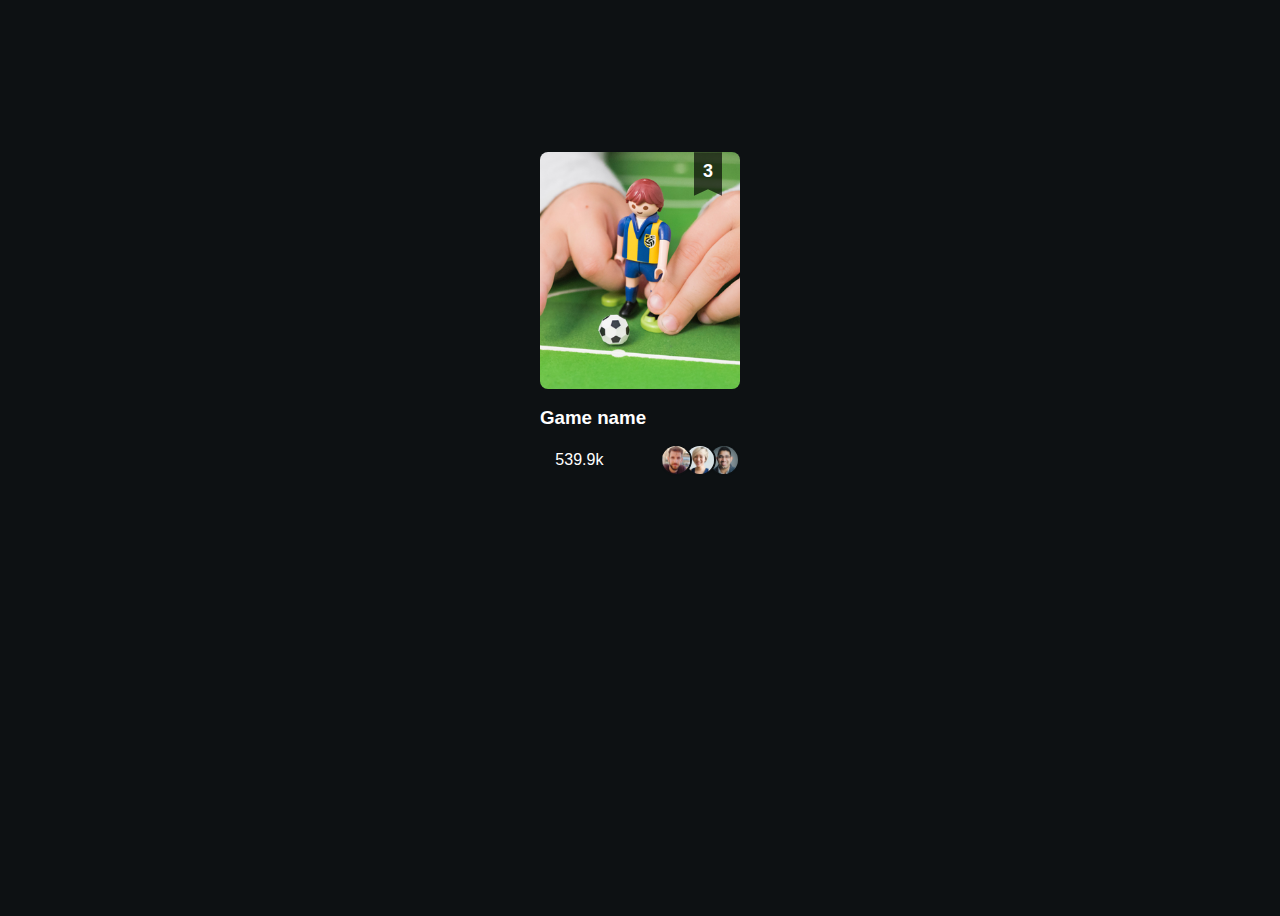
<file: popdog-card-clone/index.html>
<!DOCTYPE html>
<html lang="en">
  <head>
    <meta charset="UTF-8" />
    <meta name="viewport" content="width=device-width, initial-scale=1.0" />
    <meta http-equiv="X-UA-Compatible" content="ie=edge" />
    <title>Top Games</title>
    <link
      rel="stylesheet"
      href="https://cdnjs.cloudflare.com/ajax/libs/font-awesome/5.14.0/css/all.min.css"
      integrity="sha512-1PKOgIY59xJ8Co8+NE6FZ+LOAZKjy+KY8iq0G4B3CyeY6wYHN3yt9PW0XpSriVlkMXe40PTKnXrLnZ9+fkDaog=="
      crossorigin="anonymous"
    />
    <link rel="stylesheet" href="css/main.css" />
  </head>

  <body>
    <div class="game">
      <div class="rank">3</div>

      <div class="front">
        <img class="thumbnail" src="img/game-cover.jpg" alt="" />
        <h3 class="name icon">Game name</h3>
        <div class="stats">
          <p class="viewers icon">539.9k</p>
          <div class="streamers">
            <img src="img/streamer-1.jpg" alt="" />
            <img src="img/streamer-2.jpg" alt="" />
            <img src="img/streamer-3.jpg" alt="" />
          </div>
        </div>
      </div>

      <div class="back">
        <div class="streaming-info">
          <p class="game-stat">559k<span>Watching</span></p>
          <p class="game-stat">25.8k<span>Streams</span></p>
        </div>
        <button class="btn">See more streams</button>
        <div class="streamers">
          <div class="streamer">
            <div class="icon"><img src="img/streamer-1.jpg" alt="" /></div>
            <p class="name">Gamer1</p>
            <p class="number">36.1k</p>
          </div>
          <div class="streamer">
            <div class="icon"><img src="img/streamer-2.jpg" alt="" /></div>
            <p class="name">Gamer 2</p>
            <p class="number">35.1k</p>
          </div>
          <div class="streamer">
            <div class="icon"><img src="img/streamer-3.jpg" alt="" /></div>
            <p class="name">Gamer 3</p>
            <p class="number">34.1k</p>
          </div>
        </div>
      </div>

      <div class="background">
        <img src="img/game-cover.jpg" alt="" />
      </div>
    </div>
    <svg width="0" height="0" x="0px" y="0px">
      <defs>
        <clipPath id="wave" clipPathUnits="objectBoundingBox">
          <path
            d="M1.5,0H1H0.5H0v0.8C0.3,0.8,0.3,1,0.5,1c0,0,0,0,0,0C0.8,1,0.8,0.8,1,0.8c0,0,0,0,0,0C1.3,0.8,1.3,1,1.5,1
	C1.8,1,1.8,0.8,2,0.8V0H1.5z"
          />
          <animateTransform
            attributeType="XML"
            attributeName="transform"
            type="translate"
            from="0 0"
            to="-200 0"
            begin="0s"
            dur="10s"
            repeatCount="indefinite"
          />
        </clipPath>
      </defs>
    </svg>
  </body>
</html>
</file>
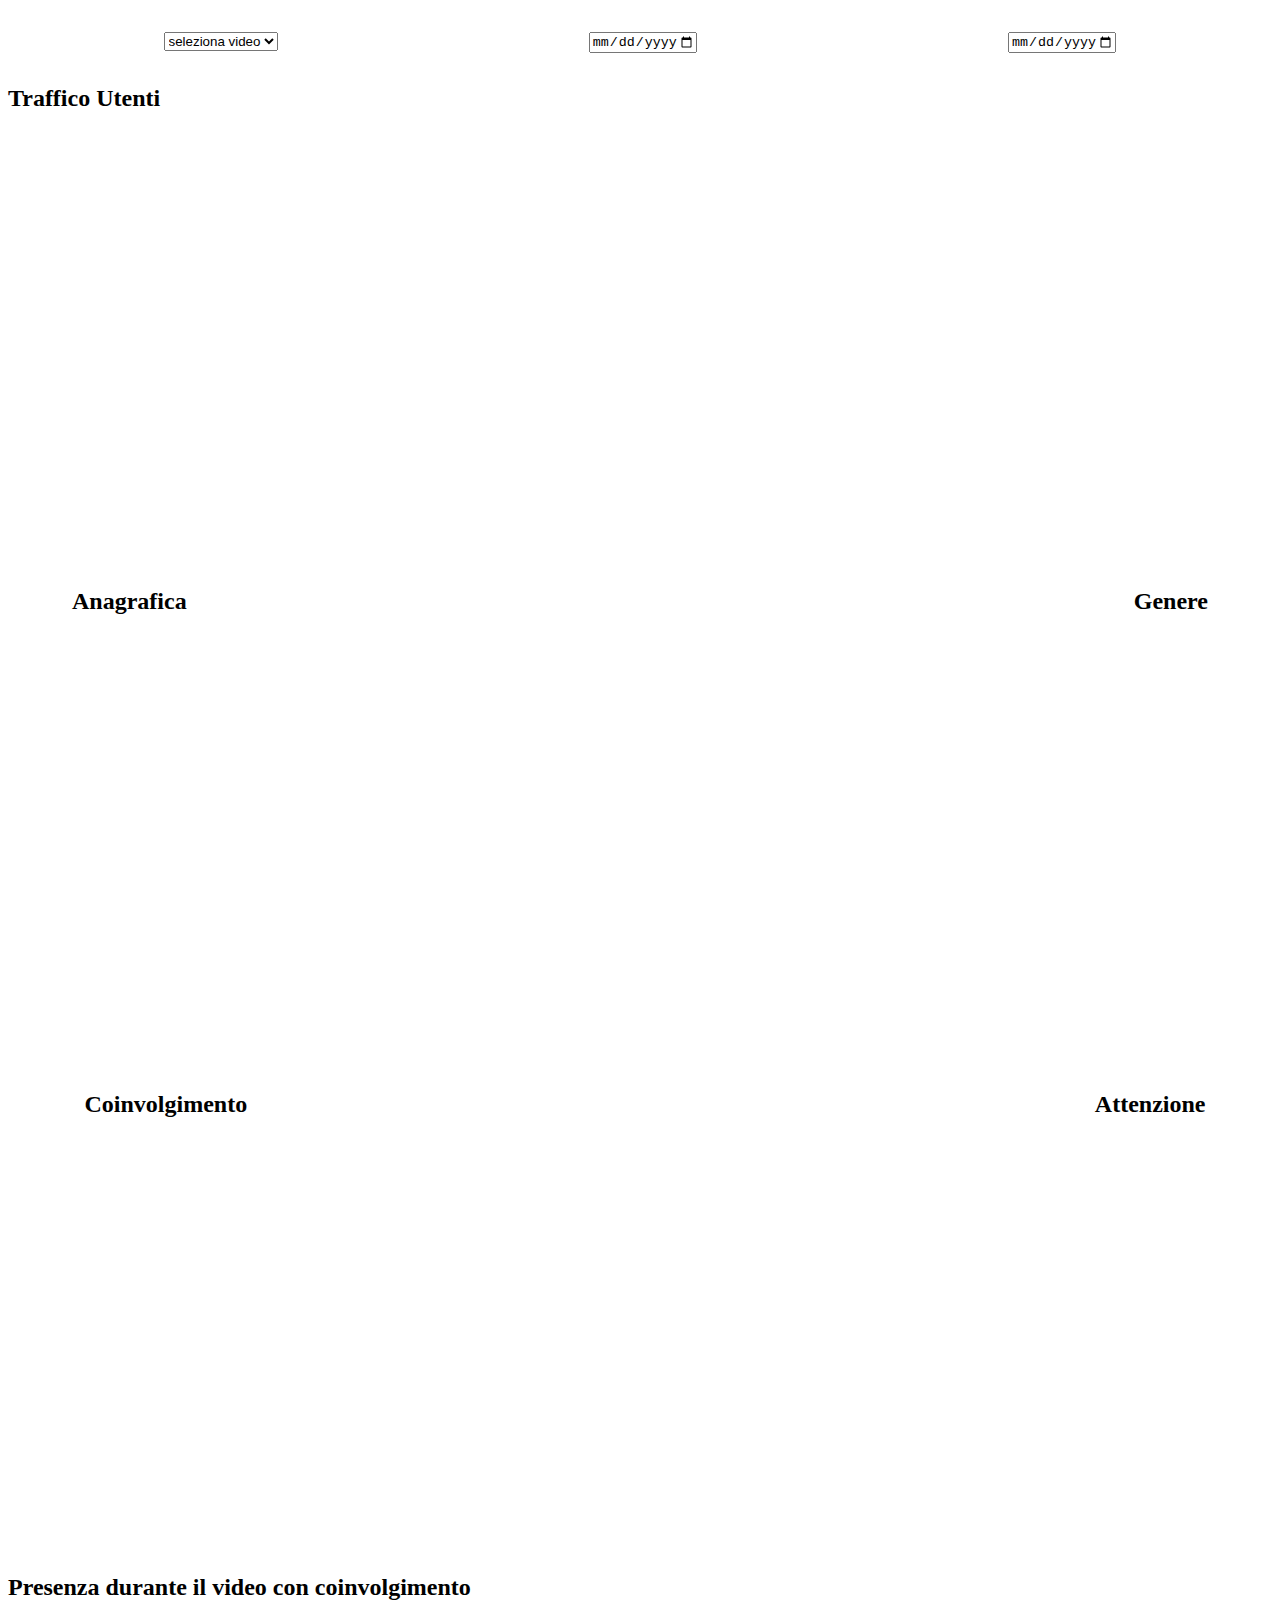
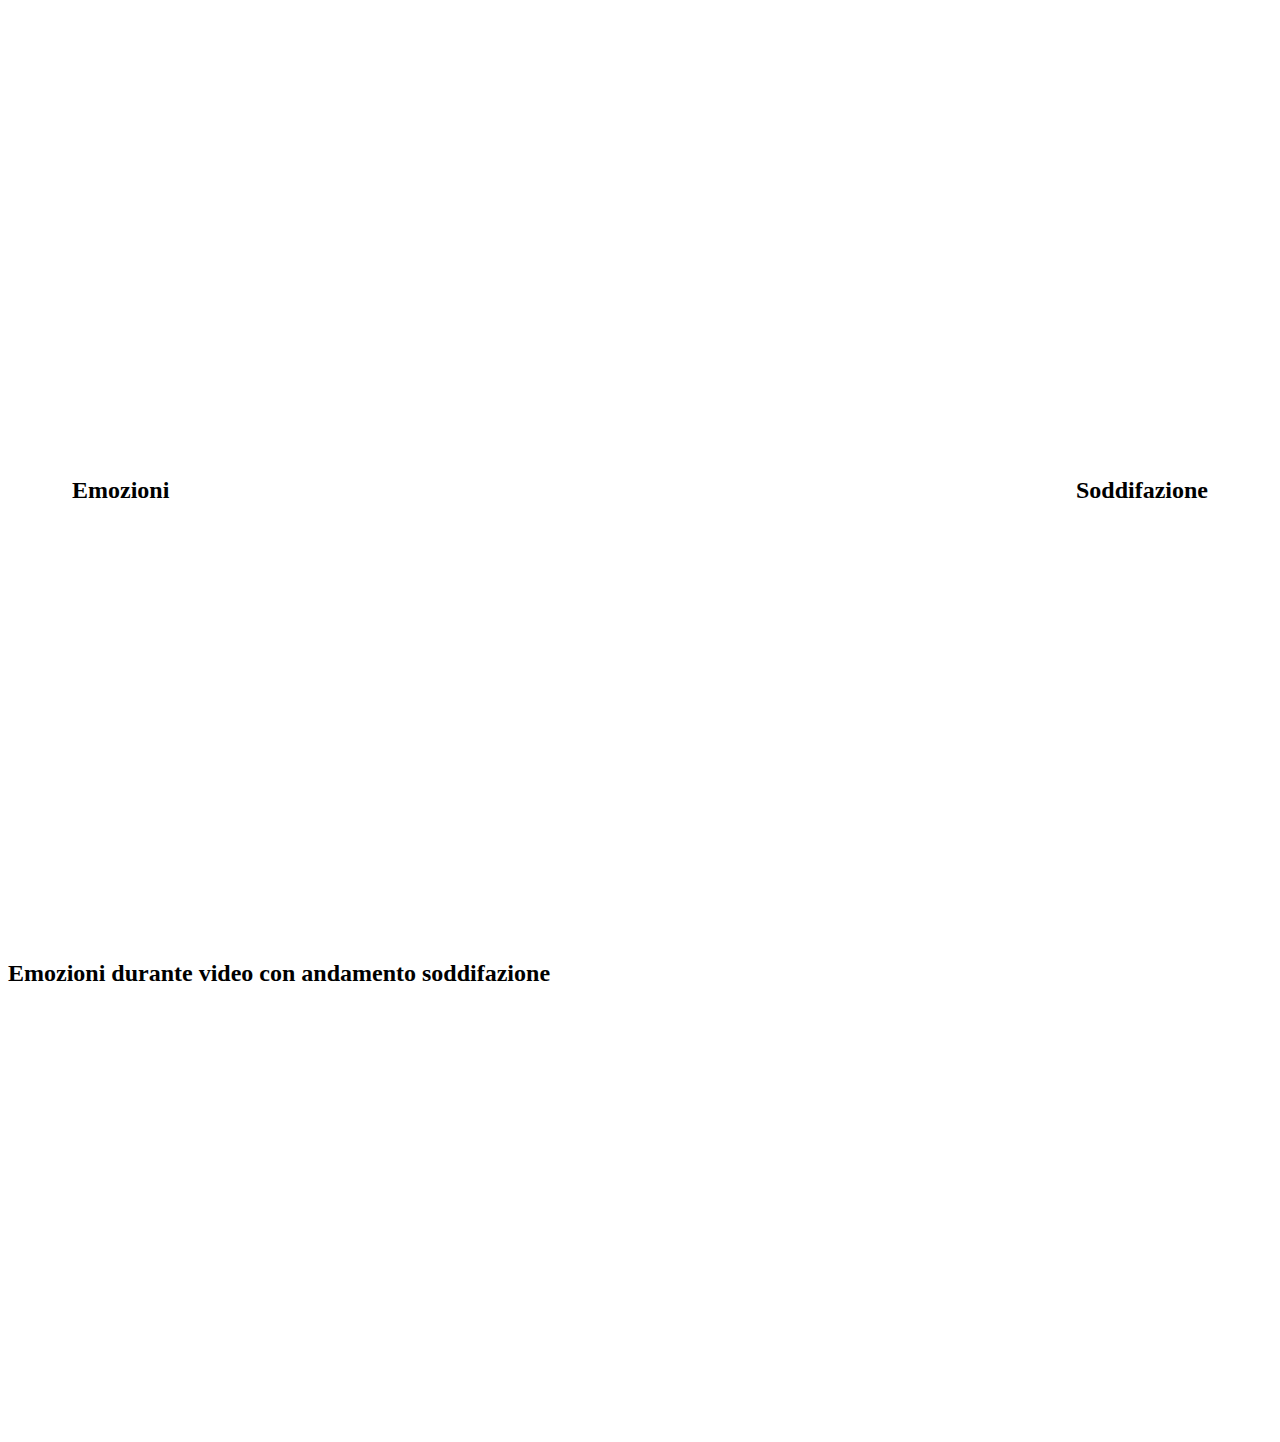
<file: Dashboard_chart_js/charts.html>
<!DOCTYPE html>
<html lang="en">
<head>
    <meta charset="UTF-8">
    <meta http-equiv="X-UA-Compatible" content="IE=edge">
    <meta name="viewport" content="width=device-width, initial-scale=1.0">
    <link rel="stylesheet" href="css/chart.css">
    
    <title>Chart Dashboard</title>
</head>
<body>
  <div class="selects_container container">
    <div class="video_select_div">
        <label class="select vid_select" for="video_select">
          <select name="" id="video_select"  >
            <option value="0">seleziona video</option>
            <option value="2">prova2</option>
            <option value="3">prova3</option>
            <option value="4">prova4</option>
          </select>
        </label>
    </div>
    <div class="from_date_div">
      <label class="select" for="start">

      <input type="date" id="from_date_input" name="trip-start"
            value=""
            min="2018-01-01" max="2022-12-31">
      </label>
    </div>
    <div class="to_date_div">
      <label class="select" for="to_date_input">

      <input type="date" id="to_date_input" name="trip-start"
            value=""
            min="2018-01-01" max="2022-12-31">
      </label>
    </div>
  </div>
  <div class="user_flow_div container">
    <h2 class="chart_title">Traffico Utenti</h2>
    <div class="user_flow_chart_div">
      <canvas id="user_flow_chart" width="1300" height="400" ></canvas>
    </div>
    
  </div>
  
  <div class="age_gender_container double_chart_container container">
    <div class="age_chart_div">
      <h2 class="chart_title left_disposition">Anagrafica</h2>
        <canvas id="age_chart" width="600" height="400" ></canvas>
      </div>
    <div class="gender_chart_div">
      <h2 class="chart_title right_disposition">Genere</h2>
        <canvas id="gender_chart" width="600" height="400" ></canvas>
    </div>
  </div>

  <div class="engagement_attention_container double_chart_container container ">
    <div class="engagement_chart_div">
      <h2 class="chart_title left_disposition">Coinvolgimento</h2>
        <canvas id="engagement_chart" width="580" height="400" ></canvas>
    </div>

    <div class="attention_chart_div">
      <h2 class="chart_title right_disposition">Attenzione</h2>
        <canvas id="attention_chart" width="600" height="400" ></canvas>
    </div>
  </div>

  <div class="presence_along_video_with_engagement_container_div container">
      <h2 class="chart_title">Presenza durante il video con coinvolgimento</h2>
      <div class="presence_along_video_with_engagement_chart_div">
        <canvas id="presence_along_video_with_engagement_chart"  width="1300" height="400"></canvas>
      </div>
  </div>

  <div class="emotions_valence_chart_container double_chart_container container">
    <div class="emotions_chart_div">
      <h2 class="chart_title left_disposition">Emozioni</h2>
      <canvas id="emotions_chart" width="600" height="400" ></canvas>
    </div>

    <div class="valence_chart_div">
      <h2 class="chart_title right_disposition">Soddifazione</h2>
      <canvas id="valence_chart" width="600" height="400" ></canvas>
    </div>
  </div>

  <div class="emotions_along_video_with_valence_container_div container">
    <h2 class="chart_title">Emozioni durante video con andamento soddifazione</h2>
    <div class="emotions_along_video_with_valence_chart_div">
      <canvas id="emotions_along_video_with_valence_chart"  width="1300" height="400"></canvas>
    </div>
</div>
  


    
</body>
<script src="js/jQuery.js"></script>
<script src="js/Chart2_9.js"></script>
<script src="js/charts_logic.js"></script>
</html>
</file>
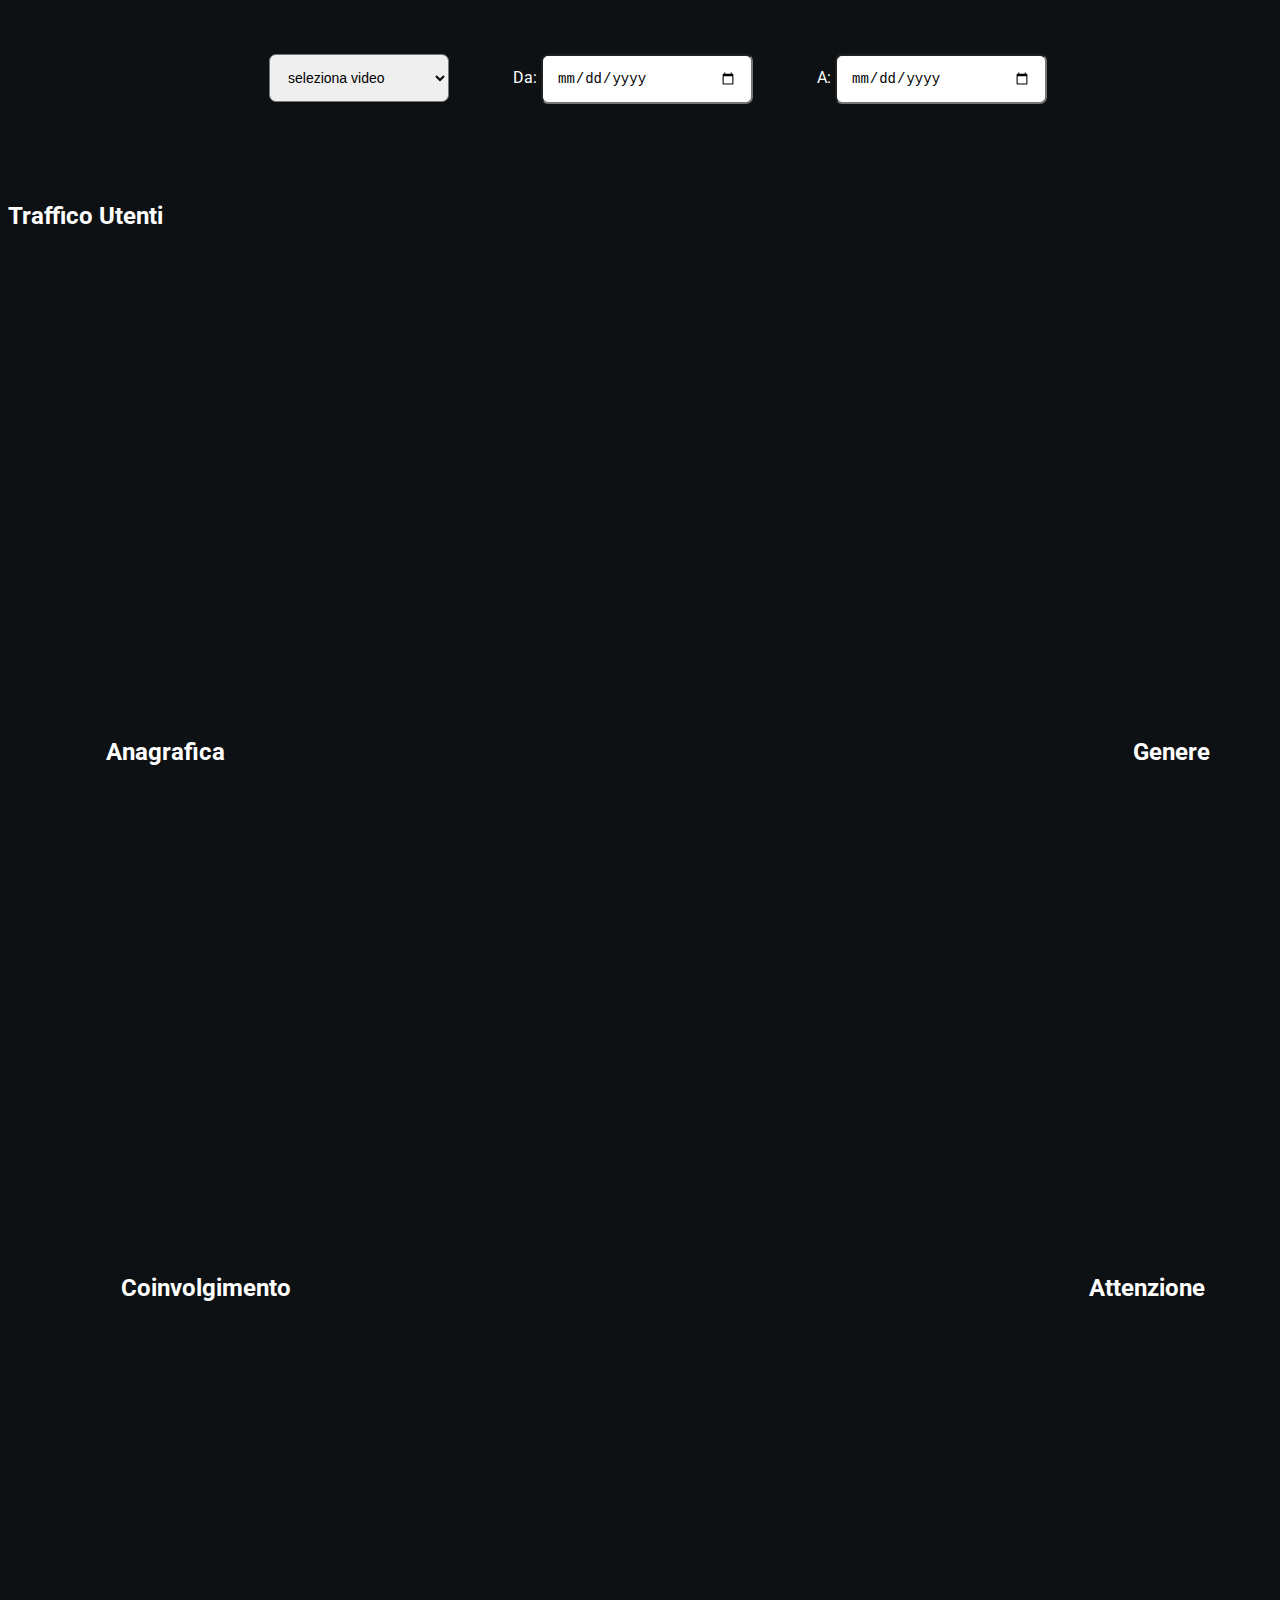
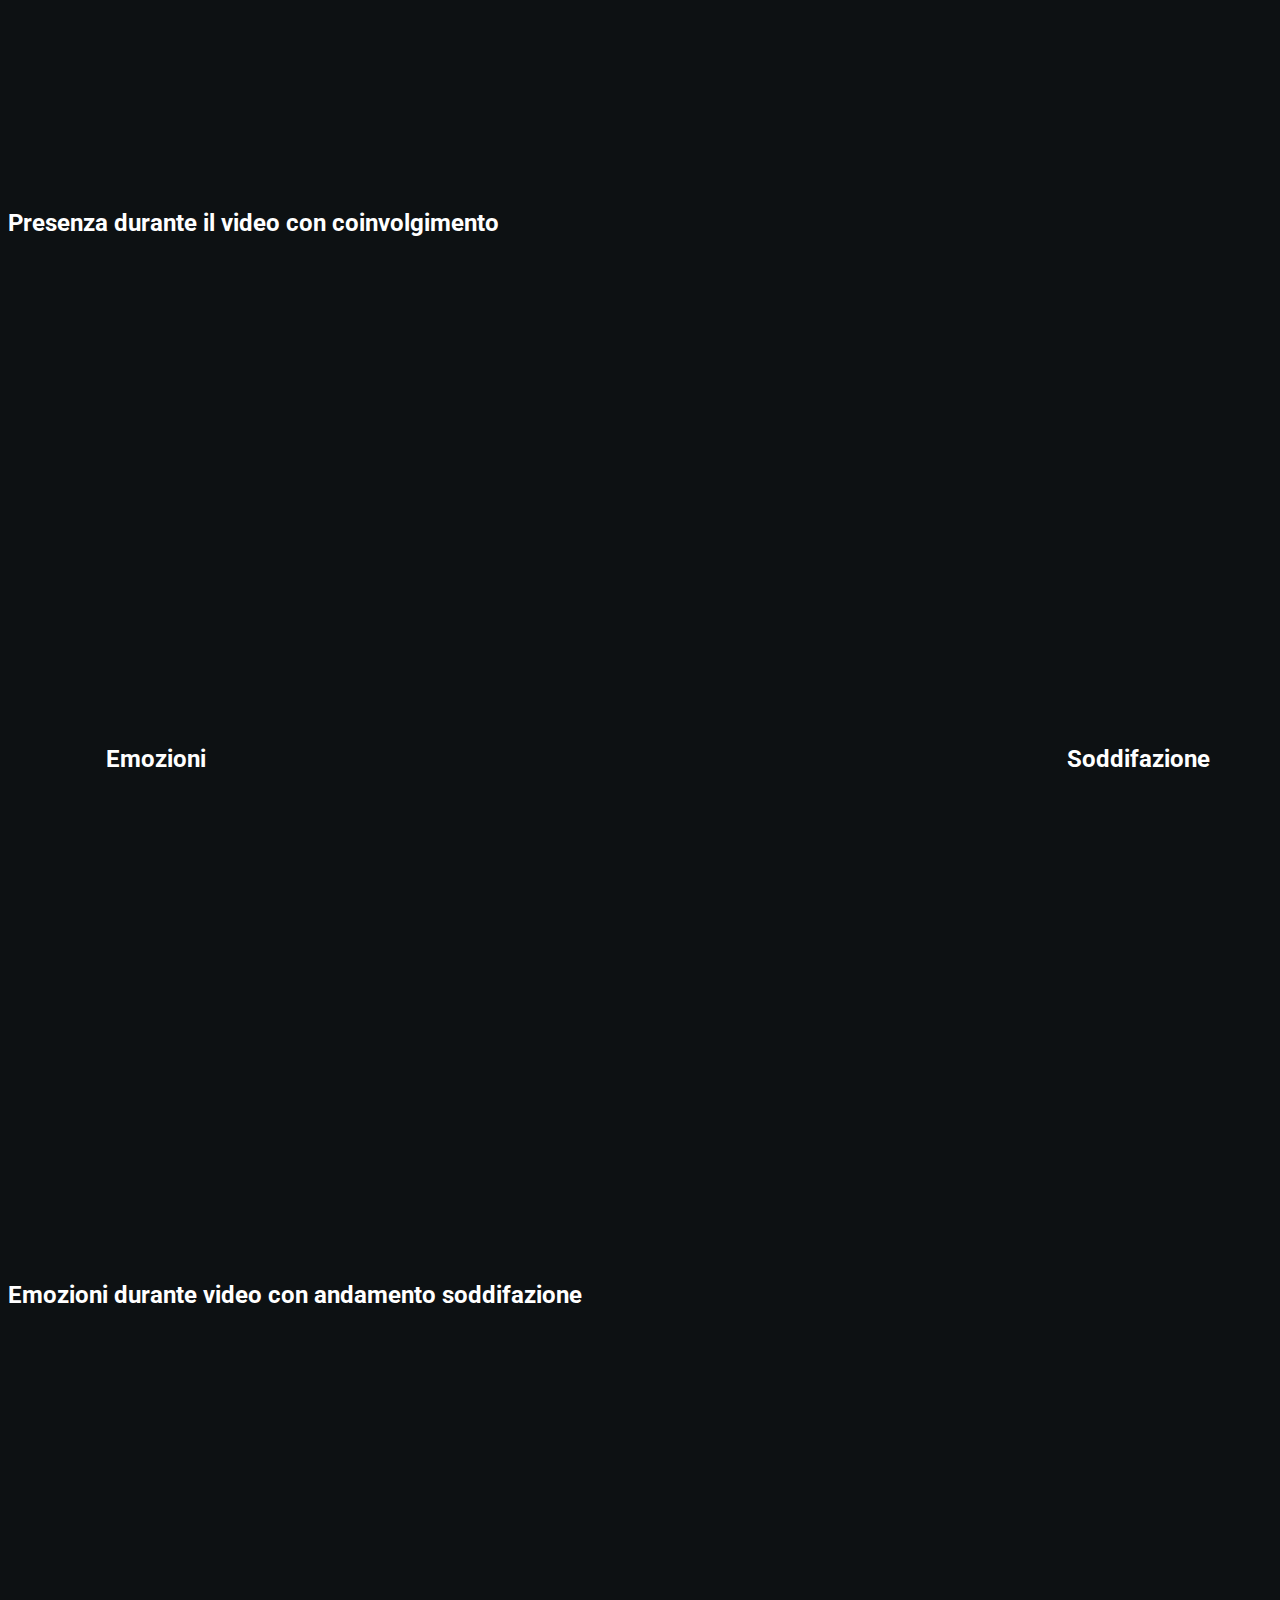
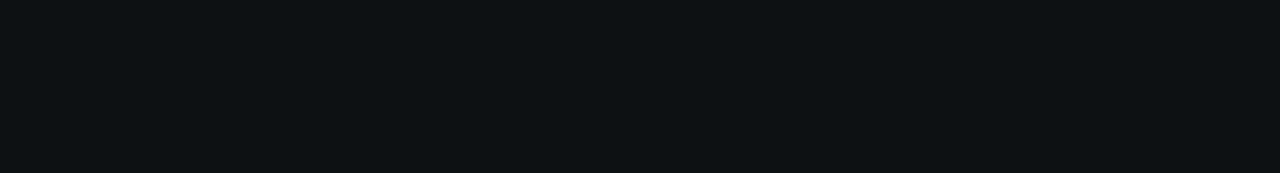
<file: Dashboard_chart_js/charts_dark.html>
<!DOCTYPE html>
<html lang="en">
<head>
    <meta charset="UTF-8">
    <meta http-equiv="X-UA-Compatible" content="IE=edge">
    <meta name="viewport" content="width=device-width, initial-scale=1.0">
    <link rel="stylesheet" href="css/chart.css">
    <link rel="stylesheet" href="css/body_dark.css"><!--Do not include when porting dashboard to external page-->
    
    <title>Chart Dashboard</title>
</head>
<body>
  <div class="selects_container container">
    <div class="video_select_div">
        <label class=" vid_select" for="video_select">
          <select name="" class = "select" id="video_select"  >
            <option value="0">seleziona video</option>
            <option value="2">prova2</option>
            <option value="3">prova3</option>
            <option value="4">prova4</option>
          </select>
        </label>
    </div>
    <div class="from_date_div">
      <label  for="start"> Da: 

      <input type="date" id="from_date_input" name="trip-start"
            value=""
            class = "select"
            min="2018-01-01" max="2022-12-31">
      </label>
    </div>
    <div class="to_date_div"> 
      <label " for="to_date_input">A: 

      <input type="date" id="to_date_input" name="trip-start"
            value=""
            class = "select"
            min="2018-01-01" max="2022-12-31">
      </label>
    </div>
  </div>
  <div class="user_flow_div container">
    <h2 class="chart_title">Traffico Utenti</h2>
    <div class="user_flow_chart_div">
      <canvas id="user_flow_chart" width="1300" height="400" ></canvas>
    </div>
    
  </div>
  
  <div class="age_gender_container double_chart_container container">
    <div class="age_chart_div">
      <h2 class="chart_title left_disposition">Anagrafica</h2>
        <canvas id="age_chart" width="600" height="400" ></canvas>
      </div>
    <div class="gender_chart_div">
      <h2 class="chart_title right_disposition">Genere</h2>
        <canvas id="gender_chart" width="600" height="400" ></canvas>
    </div>
  </div>

  <div class="engagement_attention_container double_chart_container container ">
    <div class="engagement_chart_div">
      <h2 class="chart_title left_disposition">Coinvolgimento</h2>
        <canvas id="engagement_chart" width="580" height="400" ></canvas>
    </div>

    <div class="attention_chart_div">
      <h2 class="chart_title right_disposition">Attenzione</h2>
        <canvas id="attention_chart" width="600" height="400" ></canvas>
    </div>
  </div>

  <div class="presence_along_video_with_engagement_container_div container">
      <h2 class="chart_title">Presenza durante il video con coinvolgimento</h2>
      <div class="presence_along_video_with_engagement_chart_div">
        <canvas id="presence_along_video_with_engagement_chart"  width="1300" height="400"></canvas>
      </div>
  </div>

  <div class="emotions_valence_chart_container double_chart_container container">
    <div class="emotions_chart_div">
      <h2 class="chart_title left_disposition">Emozioni</h2>
      <canvas id="emotions_chart" width="600" height="400" ></canvas>
    </div>

    <div class="valence_chart_div">
      <h2 class="chart_title right_disposition">Soddifazione</h2>
      <canvas id="valence_chart" width="600" height="400" ></canvas>
    </div>
  </div>

  <div class="emotions_along_video_with_valence_container_div container">
    <h2 class="chart_title">Emozioni durante video con andamento soddifazione</h2>
    <div class="emotions_along_video_with_valence_chart_div">
      <canvas id="emotions_along_video_with_valence_chart"  width="1300" height="400"></canvas>
    </div>
</div>
  


    
</body>
<script src="js/jQuery.js"></script>
<script src="js/Chart2_9.js"></script>
<script src="js/charts_logic.js"></script>
</html>
</file>
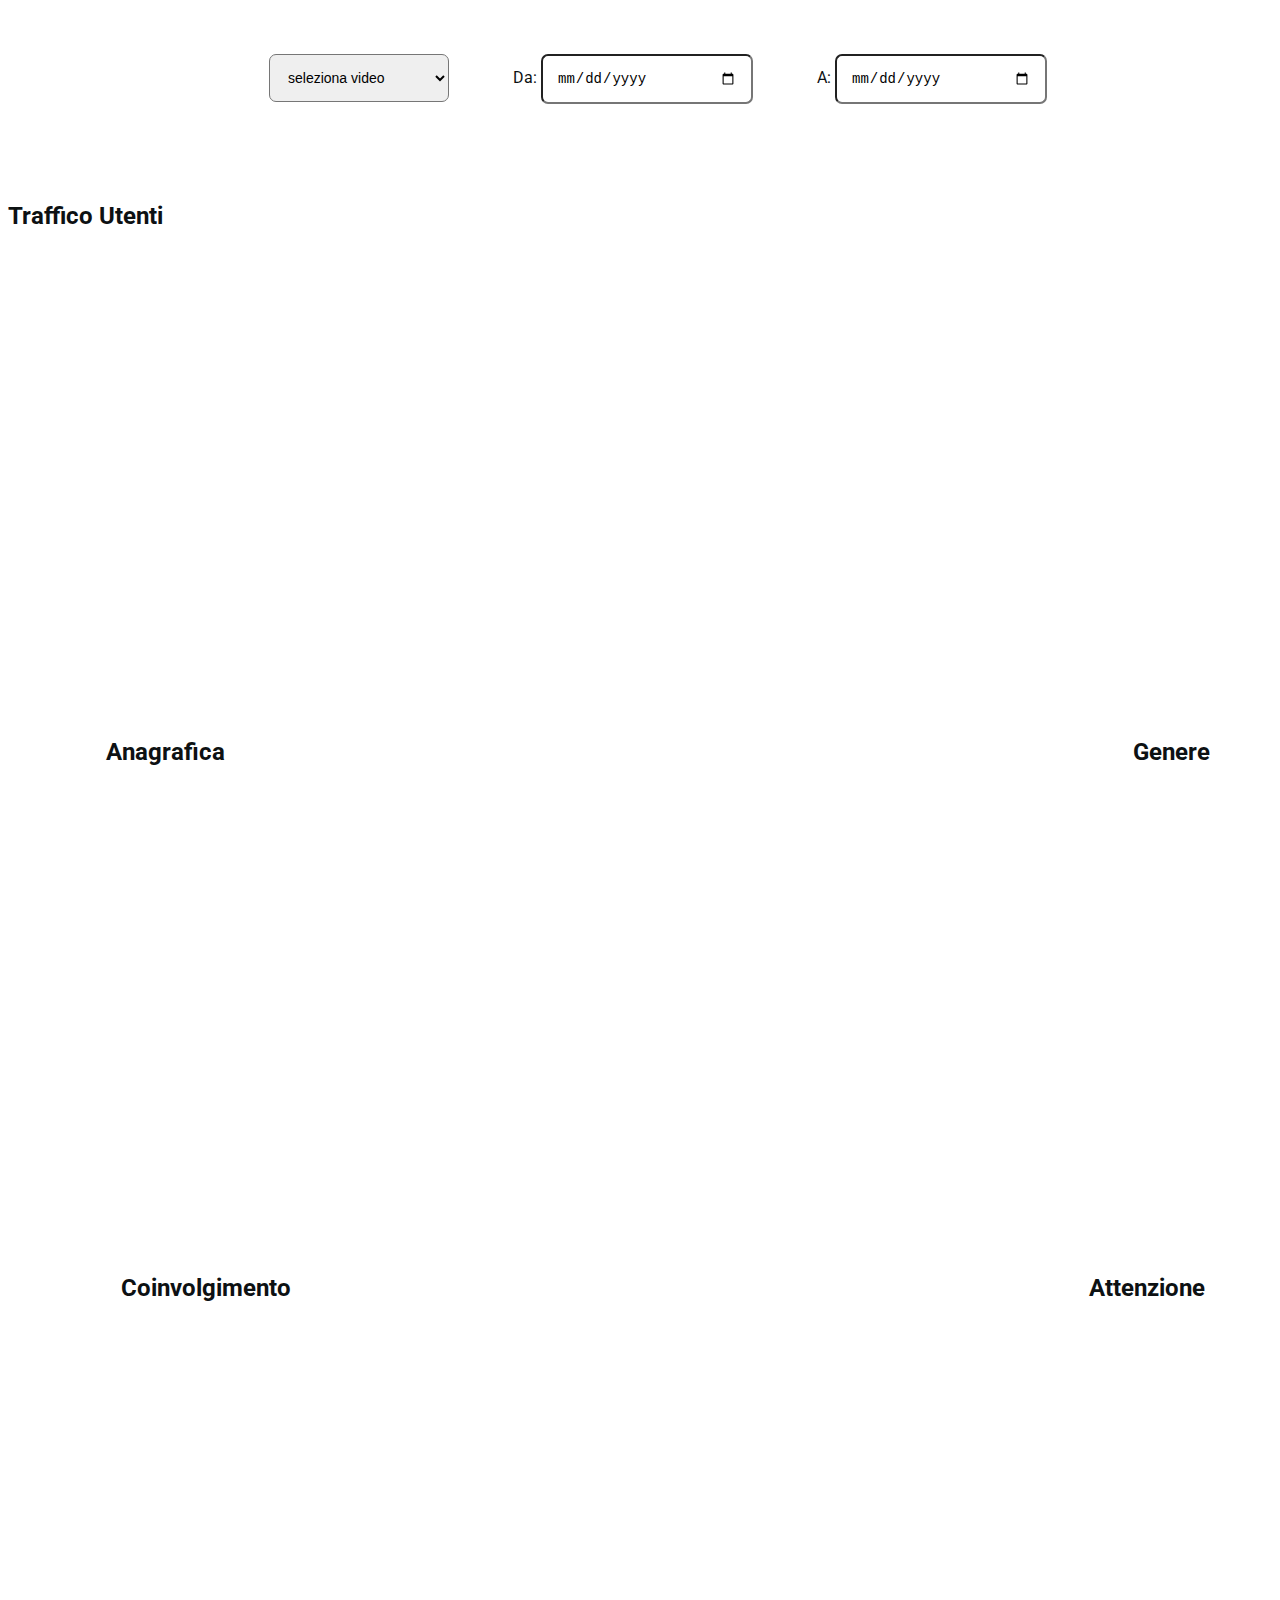
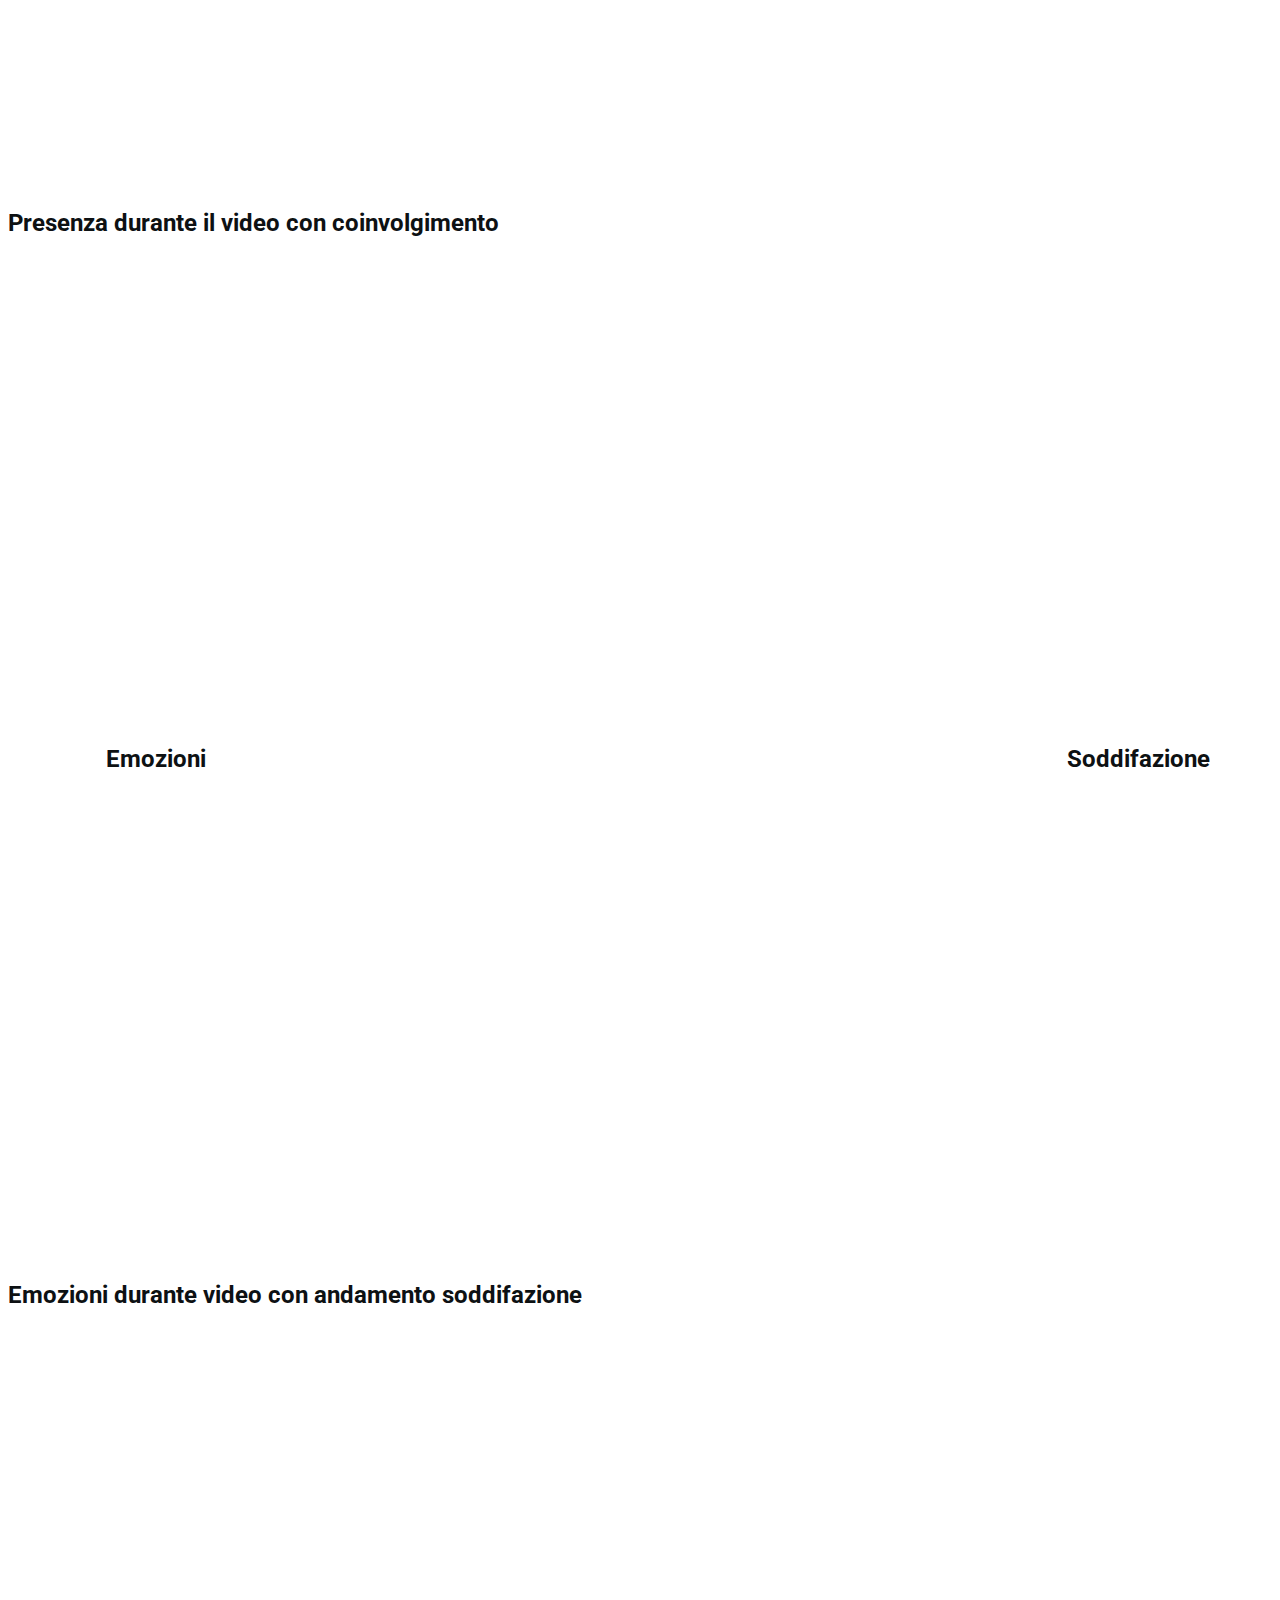
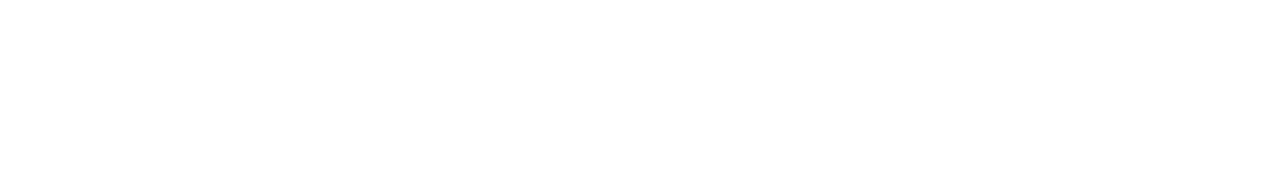
<file: Dashboard_chart_js/charts_light.html>
<!DOCTYPE html>
<html lang="en">
<head>
    <meta charset="UTF-8">
    <meta http-equiv="X-UA-Compatible" content="IE=edge">
    <meta name="viewport" content="width=device-width, initial-scale=1.0">
    <link rel="stylesheet" href="css/chart.css">
    <link rel="stylesheet" href="css/body_light.css"><!--Do not include when porting dashboard to external page-->
    
    <title>Chart Dashboard</title>
</head>
<body>
  <div class="selects_container container">
    <div class="video_select_div">
        <label class=" vid_select" for="video_select">
          <select name="" class = "select" id="video_select"  >
            <option value="0">seleziona video</option>
            <option value="2">prova2</option>
            <option value="3">prova3</option>
            <option value="4">prova4</option>
          </select>
        </label>
    </div>
    <div class="from_date_div">
      <label  for="start"> Da: 

      <input type="date" id="from_date_input" name="trip-start"
            value=""
            class = "select"
            min="2018-01-01" max="2022-12-31">
      </label>
    </div>
    <div class="to_date_div"> 
      <label  for="to_date_input">A: 

      <input type="date" id="to_date_input" name="trip-start"
            value=""
            class = "select"
            min="2018-01-01" max="2022-12-31">
      </label>
    </div>
  </div>
  <div class="user_flow_div container">
    <h2 class="chart_title">Traffico Utenti</h2>
    <div class="user_flow_chart_div">
      <canvas id="user_flow_chart" width="1300" height="400" ></canvas>
    </div>
    
  </div>
  
  <div class="age_gender_container double_chart_container container">
    <div class="age_chart_div">
      <h2 class="chart_title left_disposition">Anagrafica</h2>
        <canvas id="age_chart" width="600" height="400" ></canvas>
      </div>
    <div class="gender_chart_div">
      <h2 class="chart_title right_disposition">Genere</h2>
        <canvas id="gender_chart" width="600" height="400" ></canvas>
    </div>
  </div>

  <div class="engagement_attention_container double_chart_container container ">
    <div class="engagement_chart_div">
      <h2 class="chart_title left_disposition">Coinvolgimento</h2>
        <canvas id="engagement_chart" width="580" height="400" ></canvas>
    </div>

    <div class="attention_chart_div">
      <h2 class="chart_title right_disposition">Attenzione</h2>
        <canvas id="attention_chart" width="600" height="400" ></canvas>
    </div>
  </div>

  <div class="presence_along_video_with_engagement_container_div container">
      <h2 class="chart_title">Presenza durante il video con coinvolgimento</h2>
      <div class="presence_along_video_with_engagement_chart_div">
        <canvas id="presence_along_video_with_engagement_chart"  width="1300" height="400"></canvas>
      </div>
  </div>

  <div class="emotions_valence_chart_container double_chart_container container">
    <div class="emotions_chart_div">
      <h2 class="chart_title left_disposition">Emozioni</h2>
      <canvas id="emotions_chart" width="600" height="400" ></canvas>
    </div>

    <div class="valence_chart_div">
      <h2 class="chart_title right_disposition">Soddifazione</h2>
      <canvas id="valence_chart" width="600" height="400" ></canvas>
    </div>
  </div>

  <div class="emotions_along_video_with_valence_container_div container">
    <h2 class="chart_title">Emozioni durante video con andamento soddifazione</h2>
    <div class="emotions_along_video_with_valence_chart_div">
      <canvas id="emotions_along_video_with_valence_chart"  width="1300" height="400"></canvas>
    </div>
</div>
  


    
</body>
<script src="js/jQuery.js"></script>
<script src="js/Chart2_9.js"></script>
<script src="js/charts_logic.js"></script>
</html>
</file>
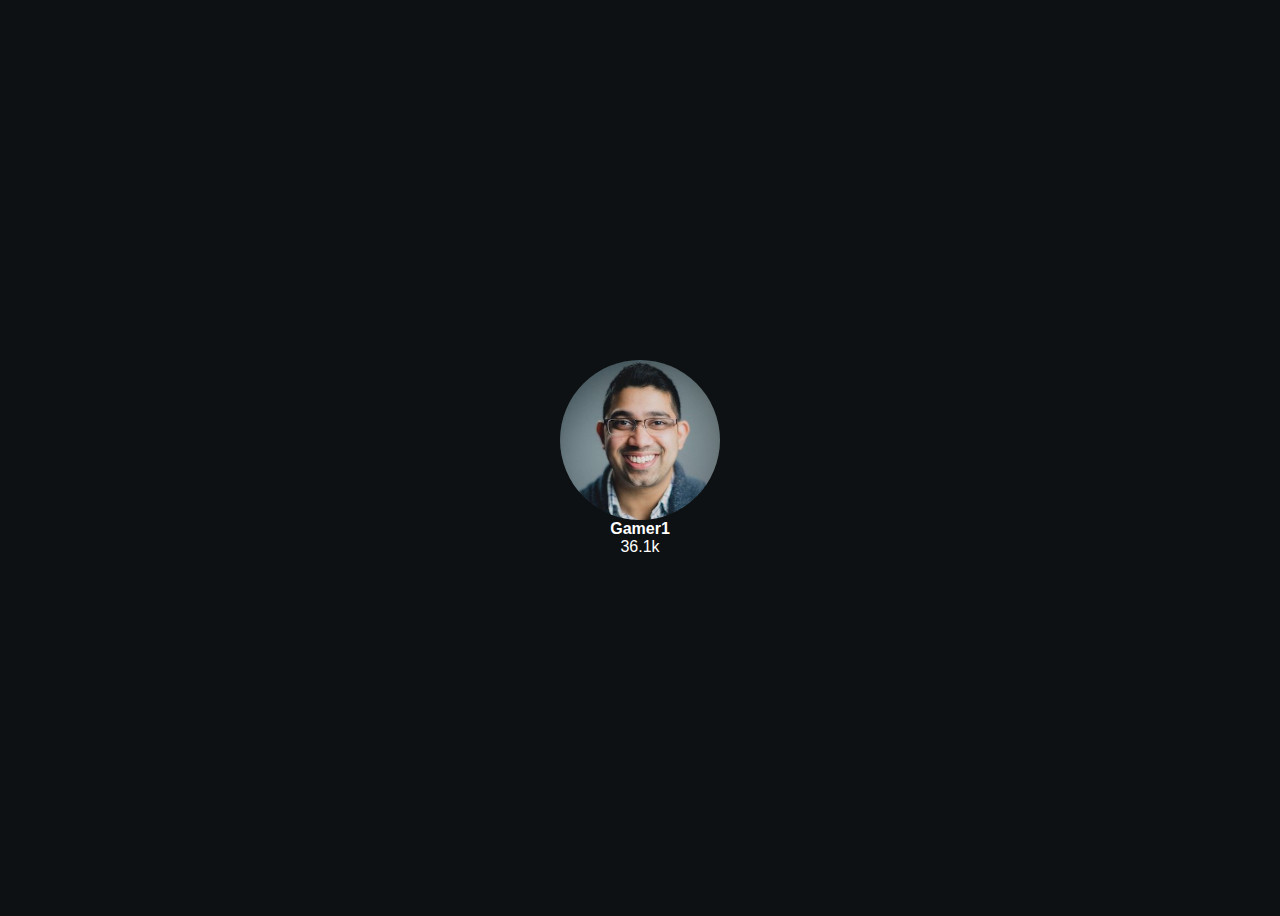
<file: popdog-card-clone/pulse.html>
<!DOCTYPE html>
<html lang="en">

<head>
  <meta charset="UTF-8" />
  <meta name="viewport" content="width=device-width, initial-scale=1.0" />
  <meta http-equiv="X-UA-Compatible" content="ie=edge" />
  <title>Top Games</title>
  <link rel="stylesheet" href="https://cdnjs.cloudflare.com/ajax/libs/font-awesome/5.14.0/css/all.min.css"
    integrity="sha512-1PKOgIY59xJ8Co8+NE6FZ+LOAZKjy+KY8iq0G4B3CyeY6wYHN3yt9PW0XpSriVlkMXe40PTKnXrLnZ9+fkDaog=="
    crossorigin="anonymous" />
  <link rel="stylesheet" href="pulse.css" />
</head>

<body>

  <div class="streamers">
    <div class="streamer">
      <div class="icon">
        <img src="img/streamer-3.jpg" alt="">
      </div>
      <p class="name">Gamer1</p>
      <p class="number">36.1k</p>
    </div>
  </div>

</body>

</html>
</file>
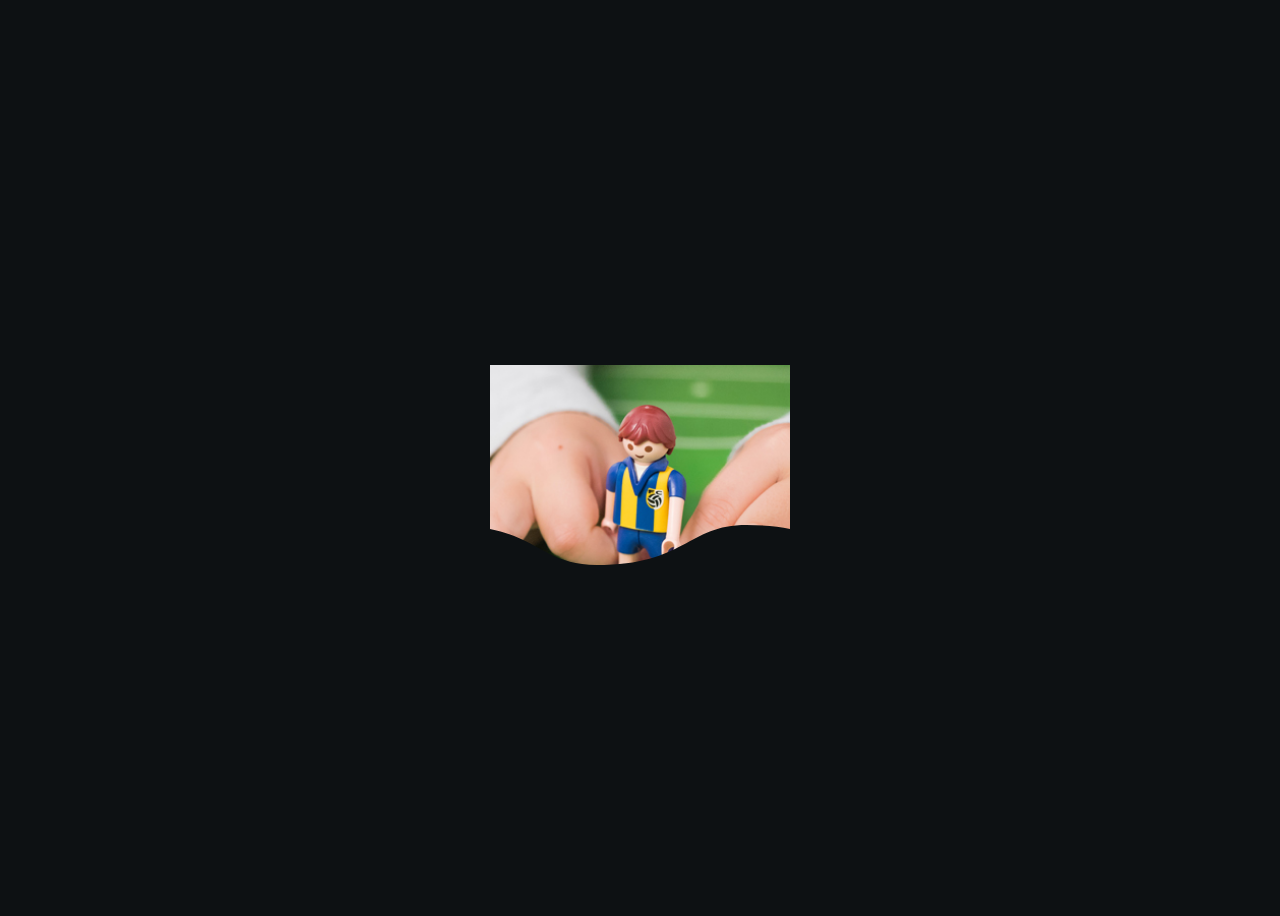
<file: popdog-card-clone/wave.html>
<!DOCTYPE html>
<html lang="en">

<head>
  <meta charset="UTF-8">
  <meta name="viewport" content="width=device-width, initial-scale=1.0">
  <title>wave</title>
  <link rel="stylesheet" href="wave.css">
</head>

<body>
  <div class="card">
    <svg width="0" height="0" x="0px" y="0px">
      <defs>
        <clipPath id="wave" clipPathUnits="objectBoundingBox">
          <path d="M1.5,0H1H0.5H0v0.8C0.3,0.8,0.3,1,0.5,1c0,0,0,0,0,0C0.8,1,0.8,0.8,1,0.8c0,0,0,0,0,0C1.3,0.8,1.3,1,1.5,1
	C1.8,1,1.8,0.8,2,0.8V0H1.5z" />
          <animateTransform attributeName="transform" type="translate" from="0 0" to="-300 0" begin="0s" dur="5s"
            repeatCount="indefinite" />
        </clipPath>
      </defs>
    </svg>

    <img src="img/game-cover.jpg" alt="">
  </div>
</body>

</html>
</file>
<file: popdog-card-clone/css/main.css>
*,
*::before,
*::after {
  -webkit-box-sizing: border-box;
          box-sizing: border-box;
}

:root {
  --clr-dark: rgb(13, 17, 19);
  --clr-light: #fff;
  --clr-accent: rgb(222, 52, 0);
  --clr-accent-dark: rgb(163, 38, 0);
  --clr-secondary: rgb(0, 76, 199);
  --br: 0.5em;
  --transition: transform 200ms cubic-bezier(0.21, 1, 0.81, 1);
}

body {
  font-family: sans-serif;
  min-height: 100vh;
  display: -ms-grid;
  display: grid;
  place-items: center;
  background: var(--clr-dark);
  color: var(--clr-light);
}

h1,
h2,
h3,
p {
  margin: 0;
}

img {
  max-width: 100%;
}

.btn {
  cursor: pointer;
  border: 0;
  background: var(--clr-secondary);
  border-radius: 100vw;
  color: var(--clr-light);
  font-weight: bold;
  padding: 0.5em 1.5em;
}

.icon::before {
  display: inline-block;
  font-family: "Font Awesome 5 Free";
  font-weight: 900;
  font-style: normal;
  font-variant: normal;
  text-rendering: auto;
  -webkit-font-smoothing: antialiased;
}

.game {
  position: relative;
  width: 12.5em;
  cursor: pointer;
}

.streamers {
  display: -webkit-box;
  display: -ms-flexbox;
  display: flex;
  text-align: center;
}

.streamers img {
  width: 2em;
  height: 2em;
  border-radius: 50%;
}

.rank {
  position: absolute;
  top: 0;
  right: 1em;
  z-index: 1000;
  font-weight: bold;
  font-size: 1.125rem;
  background: rgba(0, 0, 0, 0.65);
  padding: 0.5em 0.5em 0.75em;
  -webkit-clip-path: polygon(100% 0%, 100% 100%, 50% 85%, 0 100%, 0 0);
          clip-path: polygon(100% 0%, 100% 100%, 50% 85%, 0 100%, 0 0);
  -webkit-transition: var(--transition);
  transition: var(--transition);
}

.front {
  -webkit-transition: 250ms;
  transition: 250ms;
}

.front .thumbnail {
  border-radius: var(--br);
}

.front .name {
  margin: 0.75em 0;
}

.front .stats {
  display: -webkit-box;
  display: -ms-flexbox;
  display: flex;
  -webkit-box-pack: justify;
      -ms-flex-pack: justify;
          justify-content: space-between;
  -webkit-box-align: center;
      -ms-flex-align: center;
          align-items: center;
}

.front .viewers {
  display: -webkit-box;
  display: -ms-flexbox;
  display: flex;
  -webkit-box-align: center;
      -ms-flex-align: center;
          align-items: center;
}

.front .viewers::before {
  content: "\f007";
  color: rgba(255, 255, 255, 0.75);
  font-size: 0.75em;
  margin-right: 0.5em;
}

.front .streamers img {
  border: 2px solid var(--clr-dark);
}

.front .streamers img:nth-of-type(1) {
  -webkit-transform: translateX(50%);
          transform: translateX(50%);
  z-index: 1;
}

.front .streamers img:nth-of-type(2) {
  -webkit-transform: translateX(25%);
          transform: translateX(25%);
}

.back {
  opacity: 0;
  position: absolute;
  top: 55%;
  left: 0;
  right: 0;
  display: -webkit-box;
  display: -ms-flexbox;
  display: flex;
  -webkit-box-orient: vertical;
  -webkit-box-direction: normal;
      -ms-flex-direction: column;
          flex-direction: column;
  -webkit-box-align: center;
      -ms-flex-align: center;
          align-items: center;
  gap: 1.5em;
  -webkit-transform: translateY(35%);
          transform: translateY(35%);
}

.back .streaming-info {
  -webkit-columns: 2;
          columns: 2;
  -webkit-column-rule: 1px solid rgba(255, 255, 255, 0.25);
          column-rule: 1px solid rgba(255, 255, 255, 0.25);
}

.back .game-stat {
  font-size: 1.125rem;
  text-align: center;
}

.back .game-stat span {
  font-size: 0.85rem;
  display: block;
}

.background {
  background: #282e36;
  position: absolute;
  top: 0;
  bottom: 0;
  left: 0;
  right: 0;
  z-index: -1;
  -webkit-transform: scale(0.2, 0.9);
          transform: scale(0.2, 0.9);
  opacity: 0;
  border-radius: var(--br);
  overflow: hidden;
}

.background img {
  opacity: .3;
  -webkit-clip-path: url(#wave);
          clip-path: url(#wave);
  height: 30%;
  width: 100%;
  -o-object-fit: cover;
     object-fit: cover;
}

.game:hover .rank {
  -webkit-transform: translate(150%, -61%);
          transform: translate(150%, -61%);
}

.game:hover .front {
  -webkit-transform: translateY(-30%) scale(0.8);
          transform: translateY(-30%) scale(0.8);
}

.game:hover .front .name {
  -webkit-animation: gameName 250ms forwards;
          animation: gameName 250ms forwards;
}

.game:hover .front .stats {
  opacity: 0;
}

.game:hover .back {
  opacity: 1;
  -webkit-transition: opacity 150ms linear, -webkit-transform 250ms ease;
  transition: opacity 150ms linear, -webkit-transform 250ms ease;
  transition: transform 250ms ease, opacity 150ms linear;
  transition: transform 250ms ease, opacity 150ms linear, -webkit-transform 250ms ease;
  -webkit-transform: translateY(0);
          transform: translateY(0);
}

.game:hover .back .streamers {
  width: 100%;
  -webkit-box-pack: justify;
      -ms-flex-pack: justify;
          justify-content: space-between;
}

.game:hover .back .streamer {
  font-size: 0.9rem;
}

.game:hover .back .name {
  font-weight: bold;
}

.game:hover .background {
  -webkit-transition: var(--transition), opacity 100ms linear;
  transition: var(--transition), opacity 100ms linear;
  opacity: 1;
  -webkit-transform: scale(1.35, 1.3) translateY(5%);
          transform: scale(1.35, 1.3) translateY(5%);
}

@-webkit-keyframes gameName {
  0% {
    text-align: left;
    opacity: 1;
  }
  20% {
    text-align: left;
    opacity: 0;
  }
  50% {
    text-align: center;
    opacity: 0;
    -webkit-transform: scale(1.2);
            transform: scale(1.2);
  }
  100% {
    text-align: center;
    opacity: 1;
    -webkit-transform: scale(1.2);
            transform: scale(1.2);
  }
}

@keyframes gameName {
  0% {
    text-align: left;
    opacity: 1;
  }
  20% {
    text-align: left;
    opacity: 0;
  }
  50% {
    text-align: center;
    opacity: 0;
    -webkit-transform: scale(1.2);
            transform: scale(1.2);
  }
  100% {
    text-align: center;
    opacity: 1;
    -webkit-transform: scale(1.2);
            transform: scale(1.2);
  }
}

.streamer .icon {
  display: inline-block;
  width: 2em;
  height: 2em;
  position: relative;
  -webkit-transition: -webkit-transform ease-in-out 150ms;
  transition: -webkit-transform ease-in-out 150ms;
  transition: transform ease-in-out 150ms;
  transition: transform ease-in-out 150ms, -webkit-transform ease-in-out 150ms;
}

.streamer:hover .icon {
  -webkit-transform: translateY(-10%);
          transform: translateY(-10%);
}

.streamer:hover .icon::before {
  opacity: 1;
}

.streamer .icon:hover {
  -webkit-transform: translateY(-15%) scale(1.2);
          transform: translateY(-15%) scale(1.2);
}

.streamer .icon::before,
.streamer .icon::after {
  opacity: 0;
  content: "";
  position: absolute;
  top: 0;
  bottom: 0;
  right: 0;
  left: 0;
  border-radius: 50%;
}

.streamer .icon::before {
  content: "\f04b";
  font-family: "Font Awesome 5 Free";
  font-weight: 900;
  font-size: .65em;
  background: #f00;
  display: -ms-grid;
  display: grid;
  place-items: center;
  z-index: 10;
  -webkit-transition: opacity 75ms linear, background-color 100ms linear;
  transition: opacity 75ms linear, background-color 100ms linear;
}

.streamer .icon:hover::before {
  background: #cc0202;
}

.streamer .icon:hover::after {
  background: #f00;
  z-index: 1;
  -webkit-animation: pulse 1250ms infinite;
          animation: pulse 1250ms infinite;
}

@-webkit-keyframes pulse {
  0% {
    -webkit-transform: scale(0.95);
            transform: scale(0.95);
    opacity: 0.9;
  }
  100% {
    -webkit-transform: scale(1.4);
            transform: scale(1.4);
    opacity: 0;
  }
}

@keyframes pulse {
  0% {
    -webkit-transform: scale(0.95);
            transform: scale(0.95);
    opacity: 0.9;
  }
  100% {
    -webkit-transform: scale(1.4);
            transform: scale(1.4);
    opacity: 0;
  }
}
/*# sourceMappingURL=main.css.map */
</file>
<file: Dashboard_chart_js/css/chart.css>
@import url('https://fonts.googleapis.com/css?family=Roboto');

:root {
    --clr-dark: rgb(13, 17, 19);
    --clr-light: #fff;
    --clr-accent: rgb(222, 52, 0);
    --clr-accent-dark: rgb(163, 38, 0);
    --clr-secondary: rgb(0, 76, 199);
    --br: 0.5em;
    --transition: transform 200ms cubic-bezier(0.21, 1, 0.81, 1);
  }


.container{
    margin-top:2em;
    margin-bottom: 2em;
    
}


.double_chart_container{
    display: flex;
    max-width: inherit;
    justify-content: space-around;
}

.engagement_chart_div{
    padding-left: 10px;
}

.left_disposition{
    padding-left: 2em;
}
.right_disposition{
    text-align: right;
    padding-right: 2em;
}

/* start select area*/
.selects_container{
    display: flex;
    max-width: inherit;
    justify-content: space-around;
}
.selects_container > div{
    margin: 0 2em;
}

.select{
    
    max-width: 400px;
    min-width: 180px;
    
    margin: 1em auto;
    border: 1px solid inherit;
    border-radius: 0.5em;
       
    
    transition: all 150ms ease;
    /*padding: 12px 45px 15px 15px;*/
    padding: 1em 1em 1em 1em;
    font-size: 14px;
    
}
.select:hover{
    opacity: 0.7;
}


/* end select area*/


@media screen and (max-width: 720px)  {
    
    .double_chart_container{
       flex-direction: column;
    }
    .selects_container{
        flex-direction: column;
        text-align: end;
    }

    .left_disposition, .chart_title{
        text-align: center;
        padding-left: 0;
    }
    .right_disposition{
        text-align: center;
        padding-right: 0;
        
    }
  }
</file>
<file: Dashboard_chart_js/css/body_dark.css>
body {
    font-family: 'Roboto', sans-serif;
    min-height: 100vh;
    display: -ms-grid;
    display:grid;
    place-items: center;
    background: var(--clr-dark);
    color: var(--clr-light);
}

@media screen and (max-width: 720px)  {
    body{
        display: block;
    }
    
  }
</file>
<file: Dashboard_chart_js/css/body_light.css>
body {
    font-family: 'Roboto', sans-serif;
    min-height: 100vh;
    display: -ms-grid;
    display:grid;
    place-items: center;
    background: var(--clr-light);
    color: var(--clr-dark);
}

@media screen and (max-width: 720px)  {
    body{
        display: block;
    }
    
  }
</file>
<file: popdog-card-clone/pulse.css>
*,
*::before,
*::after {
  -webkit-box-sizing: border-box;
  box-sizing: border-box;
}

:root {
  --clr-dark: rgb(13, 17, 19);
  --clr-light: #fff;
  --clr-accent: rgb(222, 52, 0);
  --clr-accent-dark: rgb(163, 38, 0);
  --clr-secondary: rgb(0, 76, 199);
  --br: 0.5em;
  --transition: transform 200ms cubic-bezier(0.21, 1, 0.81, 1);
}

body {
  font-family: sans-serif;
  min-height: 100vh;
  display: -ms-grid;
  display: grid;
  place-items: center;
  background: var(--clr-dark);
  color: var(--clr-light);
}

h1,
h2,
h3,
p {
  margin: 0;
}

img {
  max-width: 100%;
}
.name {
  font-weight: bold;
}

.streamers {
  display: flex;
  text-align: center;
}

.streamers img {
  border-radius: 50%;
}

.icon {
  width: 10em;
  height: 10em;
  position: relative;
  transition: transform ease-in-out 150ms;
}

.streamer:hover .icon {
  transform: translateY(-20%);
}

.streamer:hover .icon::before {
  opacity: 1;
}

.streamer .icon:hover {
  transform: translateY(-20%) scale(1.1);
}

.icon::before,
.icon::after {
  opacity: 0;
  content: "";
  position: absolute;
  top: 0;
  bottom: 0;
  right: 0;
  left: 0;
  border-radius: 50%;
}

.icon::before {
  content: "\f04b";
  font-family: "Font Awesome 5 Free";
  font-weight: 900;
  font-size: 2em;
  background: #f00;
  display: grid;
  place-items: center;
  z-index: 10;
  transition: opacity 75ms linear, background-color 100ms linear;
}

.icon:hover::before {
  background: #cc0202;
}

.icon:hover::after {
  background: #f00;
  z-index: 1;
  animation: pulse 1250ms infinite;
}

@keyframes pulse {
  0% {
    transform: scale(0.95);
    opacity: 0.75;
  }
  100% {
    transform: scale(1.35);
    opacity: 0;
  }
}
</file>
<file: popdog-card-clone/wave.css>
*,
*::before,
*::after {
  box-sizing: border-box;
}

:root {
  --clr-dark: rgb(13, 17, 19);
  --clr-light: #fff;
  --clr-accent: rgb(222, 52, 0);
  --clr-accent-dark: rgb(163, 38, 0);
  --clr-secondary: rgb(0, 76, 199);

  --br: 0.5em;

  --transition: transform 200ms cubic-bezier(0.21, 1, 0.81, 1);
}

body {
  font-family: sans-serif;
  min-height: 100vh;
  display: grid;
  place-items: center;
  background: var(--clr-dark);
  color: var(--clr-light);
}

.card {
  position: relative;
  width: 300px;
  overflow: hidden;
}

.card img {
  width: 100%;
  height: 200px;
  object-fit: cover;
  object-position: top center;
  clip-path: url(#wave);
}
</file>
